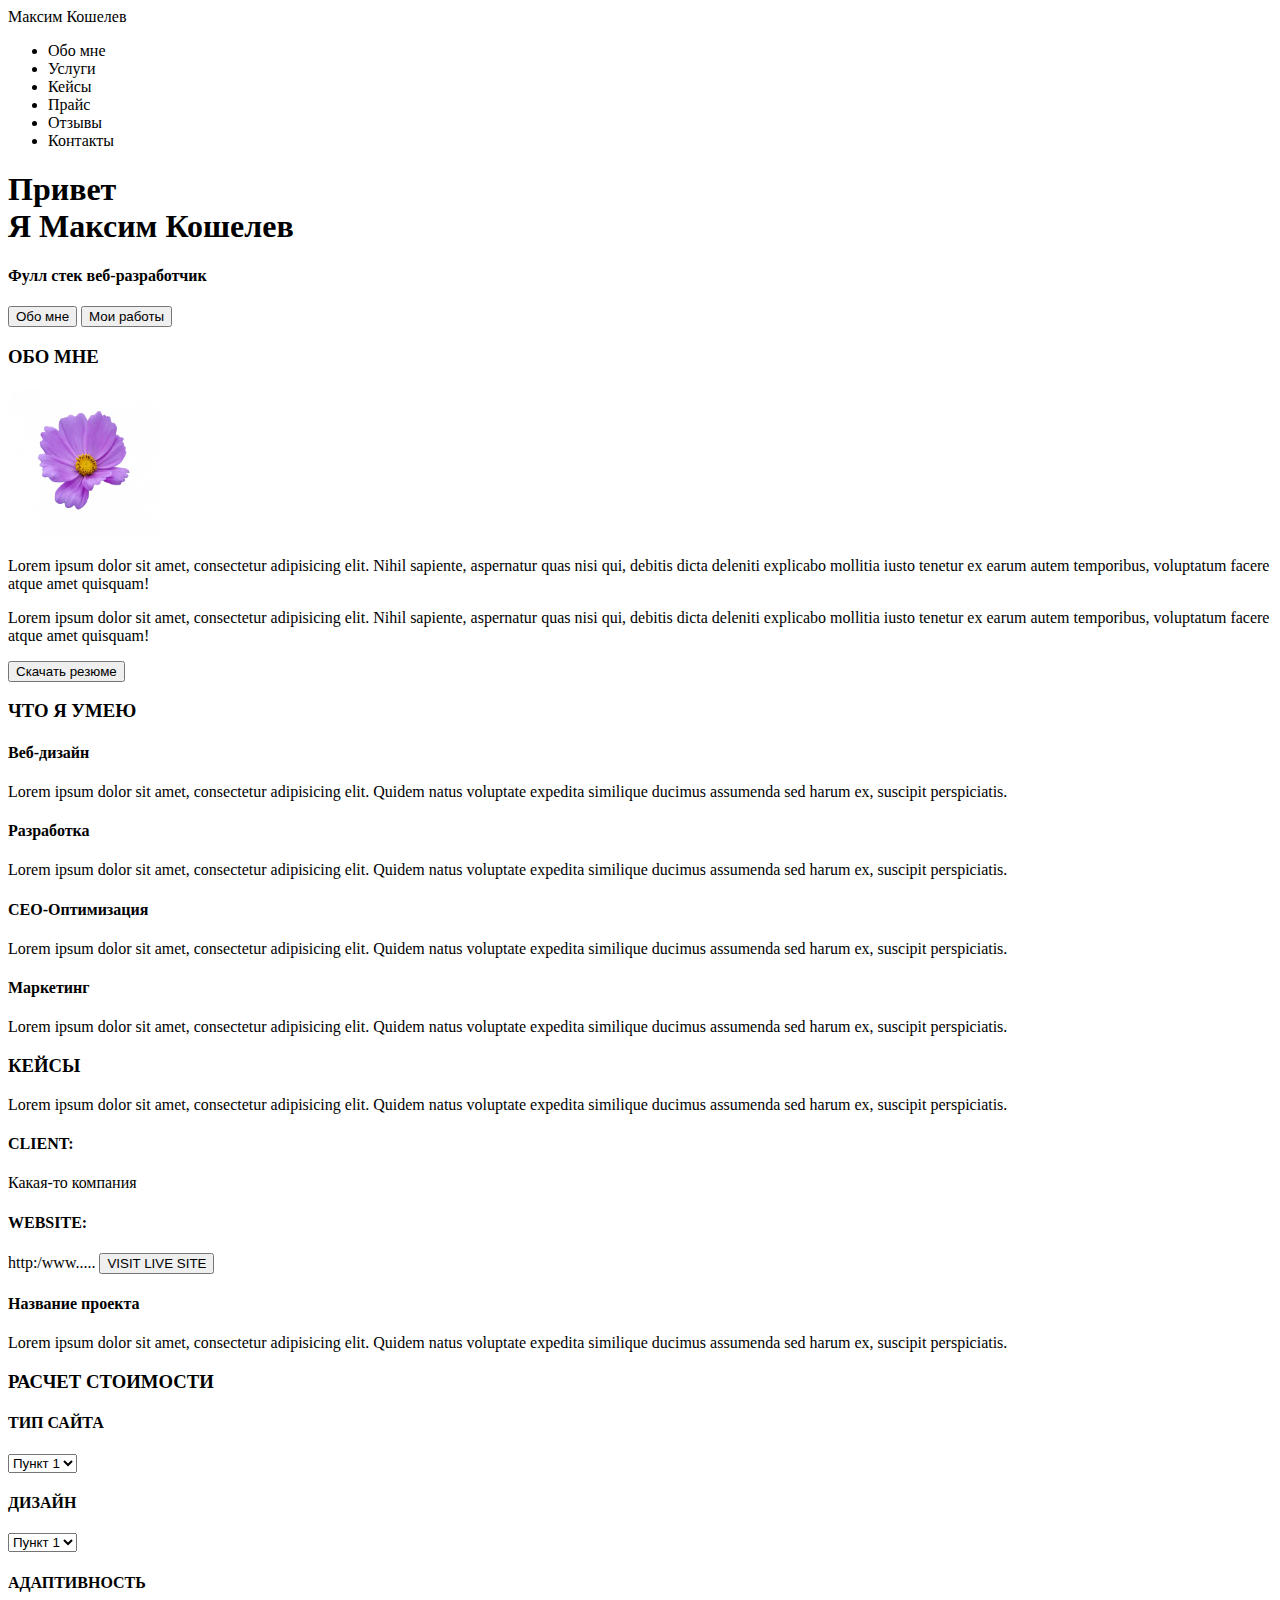
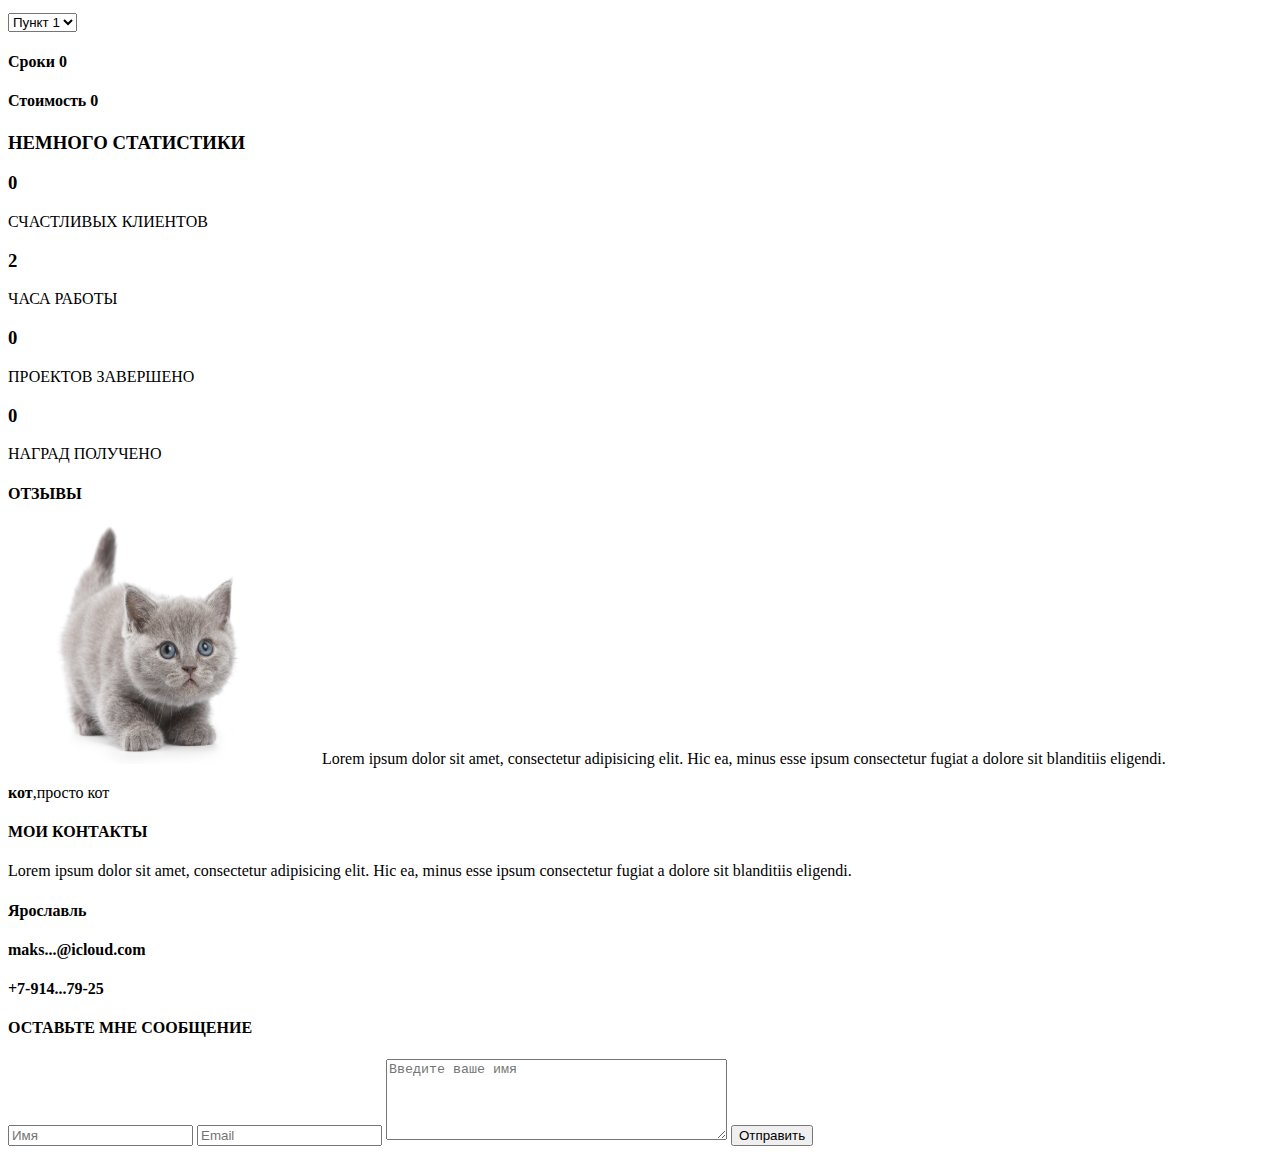
<file: src/index.html>
<!DOCTYPE html>
<html lang="en">
<head>
    <meta charset="UTF-8">
    <meta name="description" content="Это мой первый опыт">
    <meta name="author" content="Maxim">
    <meta name="robots" content="all">
    
    <meta property="og:title" content="это моя первая страница...">
</head>
<body>
   <header>
       <nav>
           <div class="logo">Максим Кошелев</div>
           <div class="menu"><ul>
              <li>Обо мне</li> 
              <li>Услуги</li> 
              <li>Кейсы</li> 
              <li>Прайс</li> 
              <li>Отзывы</li> 
              <li>Контакты</li> 
           </ul></div>
       </nav>
   </header>
   
<div class="main"><div class="title__container">
    <h1>Привет <br> Я Максим Кошелев</h1>
    <h4>Фулл стек веб-разработчик</h4>
    <input type="submit" value="Обо мне">
    <input type="submit" value="Мои работы">
</div></div>

<div class="main"><div class="title__container"> 
<h3>ОБО МНЕ</h3>
<img src="img/1614598075_72-p-malenkie-kartinki-na-belom-fone-93.jpg" width="150" height="150" alt="цветок">
<p>Lorem ipsum dolor sit amet, consectetur adipisicing elit. Nihil sapiente, aspernatur quas nisi qui, debitis dicta deleniti explicabo mollitia iusto tenetur ex earum autem temporibus, voluptatum facere atque amet quisquam!</p>
<p>Lorem ipsum dolor sit amet, consectetur adipisicing elit. Nihil sapiente, aspernatur quas nisi qui, debitis dicta deleniti explicabo mollitia iusto tenetur ex earum autem temporibus, voluptatum facere atque amet quisquam!</p>
<input type="submit" value="Скачать резюме">
</div></div>

<div class="main"><div class="title__container"> 
<h3>ЧТО Я УМЕЮ</h3>
<h4>Веб-дизайн</h4> 
<span>Lorem ipsum dolor sit amet, consectetur adipisicing elit. Quidem natus voluptate expedita similique ducimus assumenda sed harum ex, suscipit perspiciatis.</span>
<h4>Разработка</h4> 
<span>Lorem ipsum dolor sit amet, consectetur adipisicing elit. Quidem natus voluptate expedita similique ducimus assumenda sed harum ex, suscipit perspiciatis.</span>
<h4>СЕО-Оптимизация</h4> 
<span>Lorem ipsum dolor sit amet, consectetur adipisicing elit. Quidem natus voluptate expedita similique ducimus assumenda sed harum ex, suscipit perspiciatis.</span>
<h4>Маркетинг</h4> 
<span>Lorem ipsum dolor sit amet, consectetur adipisicing elit. Quidem natus voluptate expedita similique ducimus assumenda sed harum ex, suscipit perspiciatis.</span>
</div></div>

<div class="main"><div class="title__container"> 
<h3>КЕЙСЫ</h3>
<span>Lorem ipsum dolor sit amet, consectetur adipisicing elit. Quidem natus voluptate expedita similique ducimus assumenda sed harum ex, suscipit perspiciatis.</span>
<h4>CLIENT:</h4>
<span>Какая-то компания</span>
<h4>WEBSITE:</h4>
<span>http:/www.....</span>
<input type="submit" value="VISIT LIVE SITE">
<h4>Название проекта</h4> 
<span>Lorem ipsum dolor sit amet, consectetur adipisicing elit. Quidem natus voluptate expedita similique ducimus assumenda sed harum ex, suscipit perspiciatis.</span>
</div></div>

<div class="main"><div class="title__container"> 
<h3>РАСЧЕТ СТОИМОСТИ</h3>
<form action="#">
    <h4>ТИП САЙТА</h4>
    <select name="list1" id="list">
          <option value="Opt1">Пункт 1</option>
          <option value="Opt2">Пункт 2</option>
          <option value="Opt3">Пункт 3</option>
          <option value="Opt4">Пункт 4</option>
      </select>
      <h4>ДИЗАЙН</h4>
    <select name="list1" id="list">
          <option value="Opt1">Пункт 1</option>
          <option value="Opt2">Пункт 2</option>
          <option value="Opt3">Пункт 3</option>
          <option value="Opt4">Пункт 4</option>
      </select>
      <h4>АДАПТИВНОСТЬ</h4>
    <select name="list1" id="list">
          <option value="Opt1">Пункт 1</option>
          <option value="Opt2">Пункт 2</option>
          <option value="Opt3">Пункт 3</option>
          <option value="Opt4">Пункт 4</option>
      </select>
      <h4>Сроки 0</h4>
      <h4>Стоимость 0</h4>
</form>
</div></div>

<div class="main"><div class="title__container"> 
<h3>НЕМНОГО СТАТИСТИКИ</h3>
<h3>0</h3> 
<span>СЧАСТЛИВЫХ КЛИЕНТОВ</span>
<h3>2</h3> 
<span>ЧАСА РАБОТЫ</span>
<h3>0</h3> 
<span>ПРОЕКТОВ ЗАВЕРШЕНО</span>
<h3>0</h3> 
<span>НАГРАД ПОЛУЧЕНО</span>
</div></div>

<div class="main"><div class="title__container"> 
<h4>ОТЗЫВЫ</h4>
<img src="img/Fotolia_14485377_Subscription_XL.jpg" width="310" height="240" alt="котёнок">
<span>Lorem ipsum dolor sit amet, consectetur adipisicing elit. Hic ea, minus esse ipsum consectetur fugiat a dolore sit blanditiis eligendi.</span>
<p><b>кот</b>,просто кот</p>
</div></div>

<form action="#">
    <h4>МОИ КОНТАКТЫ</h4>
    <span>Lorem ipsum dolor sit amet, consectetur adipisicing elit. Hic ea, minus esse ipsum consectetur fugiat a dolore sit blanditiis eligendi.</span> 
<h4>Ярославль</h4> 
<h4>maks...@icloud.com</h4> 
<h4>+7-914...79-25</h4> 
<h4>ОСТАВЬТЕ МНЕ СООБЩЕНИЕ</h4>
<input type="text" name="maxilevro" value="" placeholder="Имя">
<input type="text" name="maxilevro" value="" placeholder="Email">
<textarea name="number1" id="1" cols="40" rows="5" placeholder="Введите ваше имя"></textarea>
<input type="reset" value="Отправить">
</form>

</body>
</html>
</file>
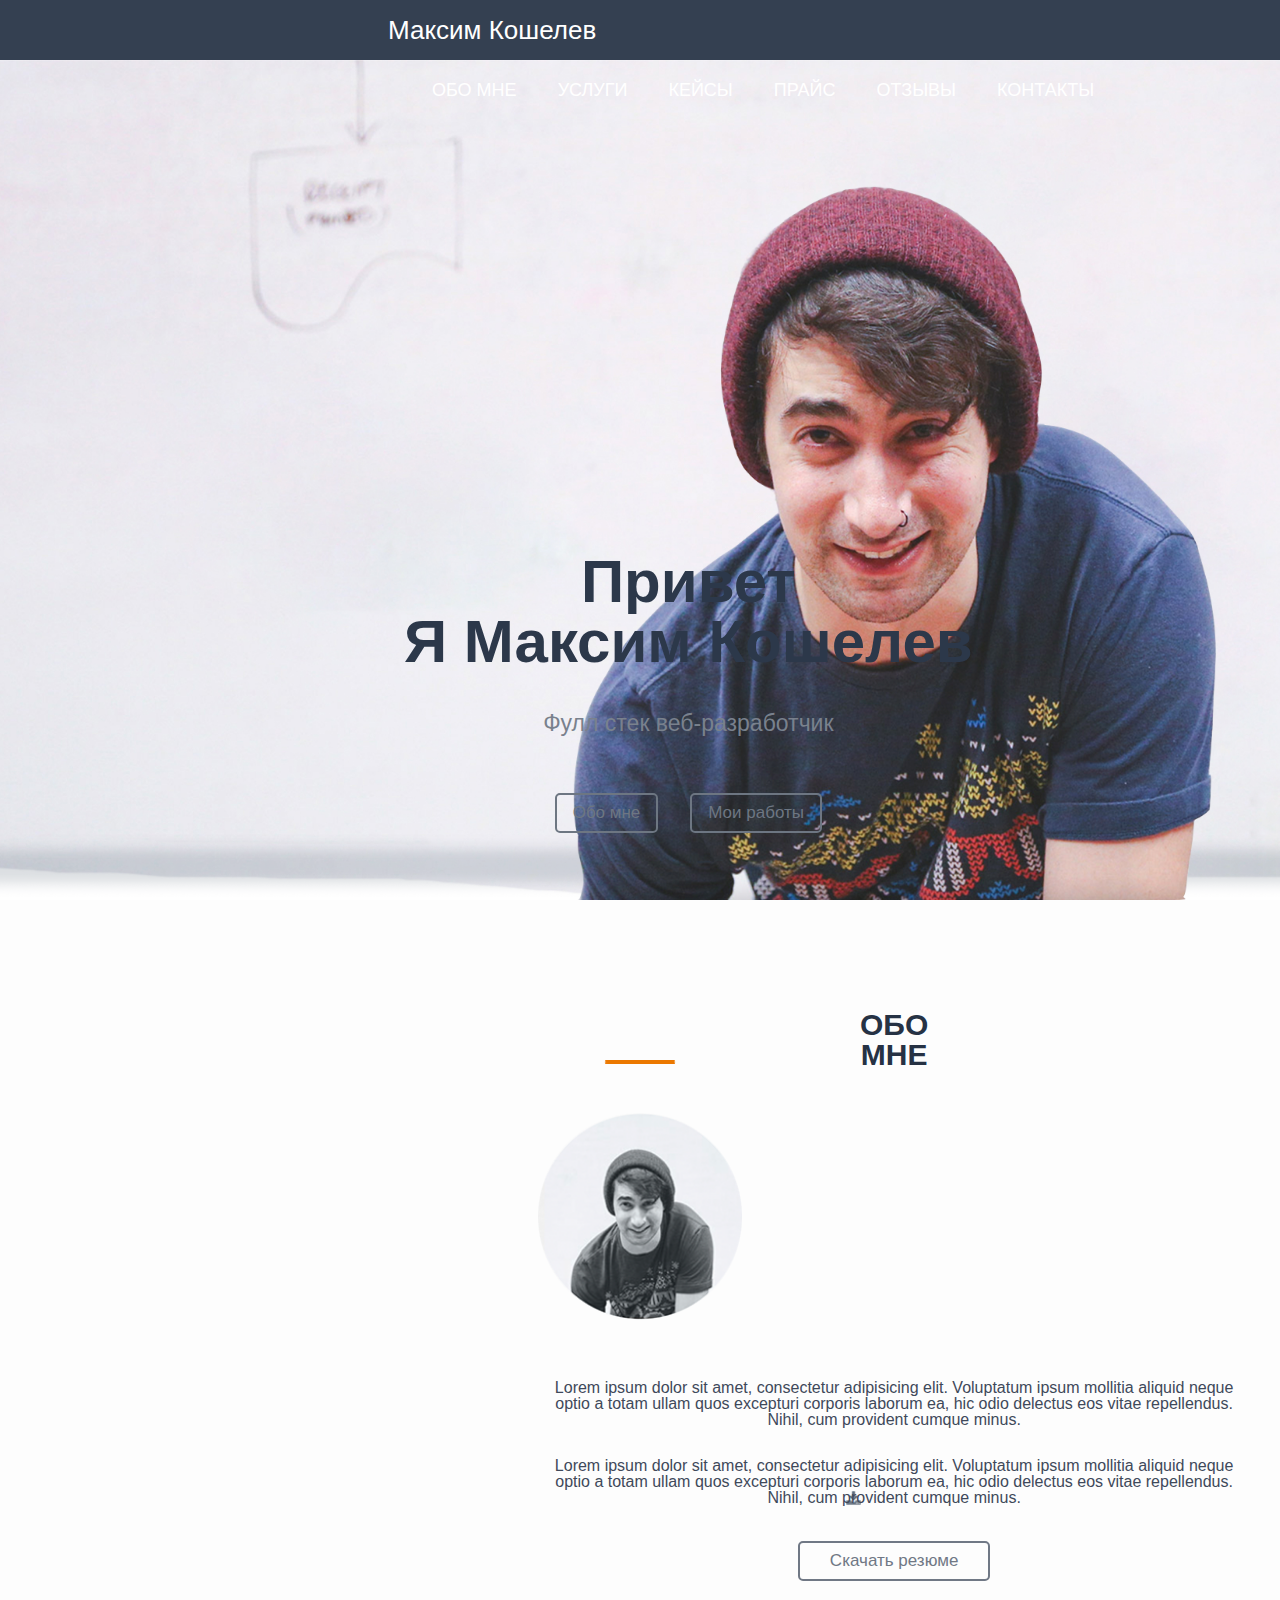
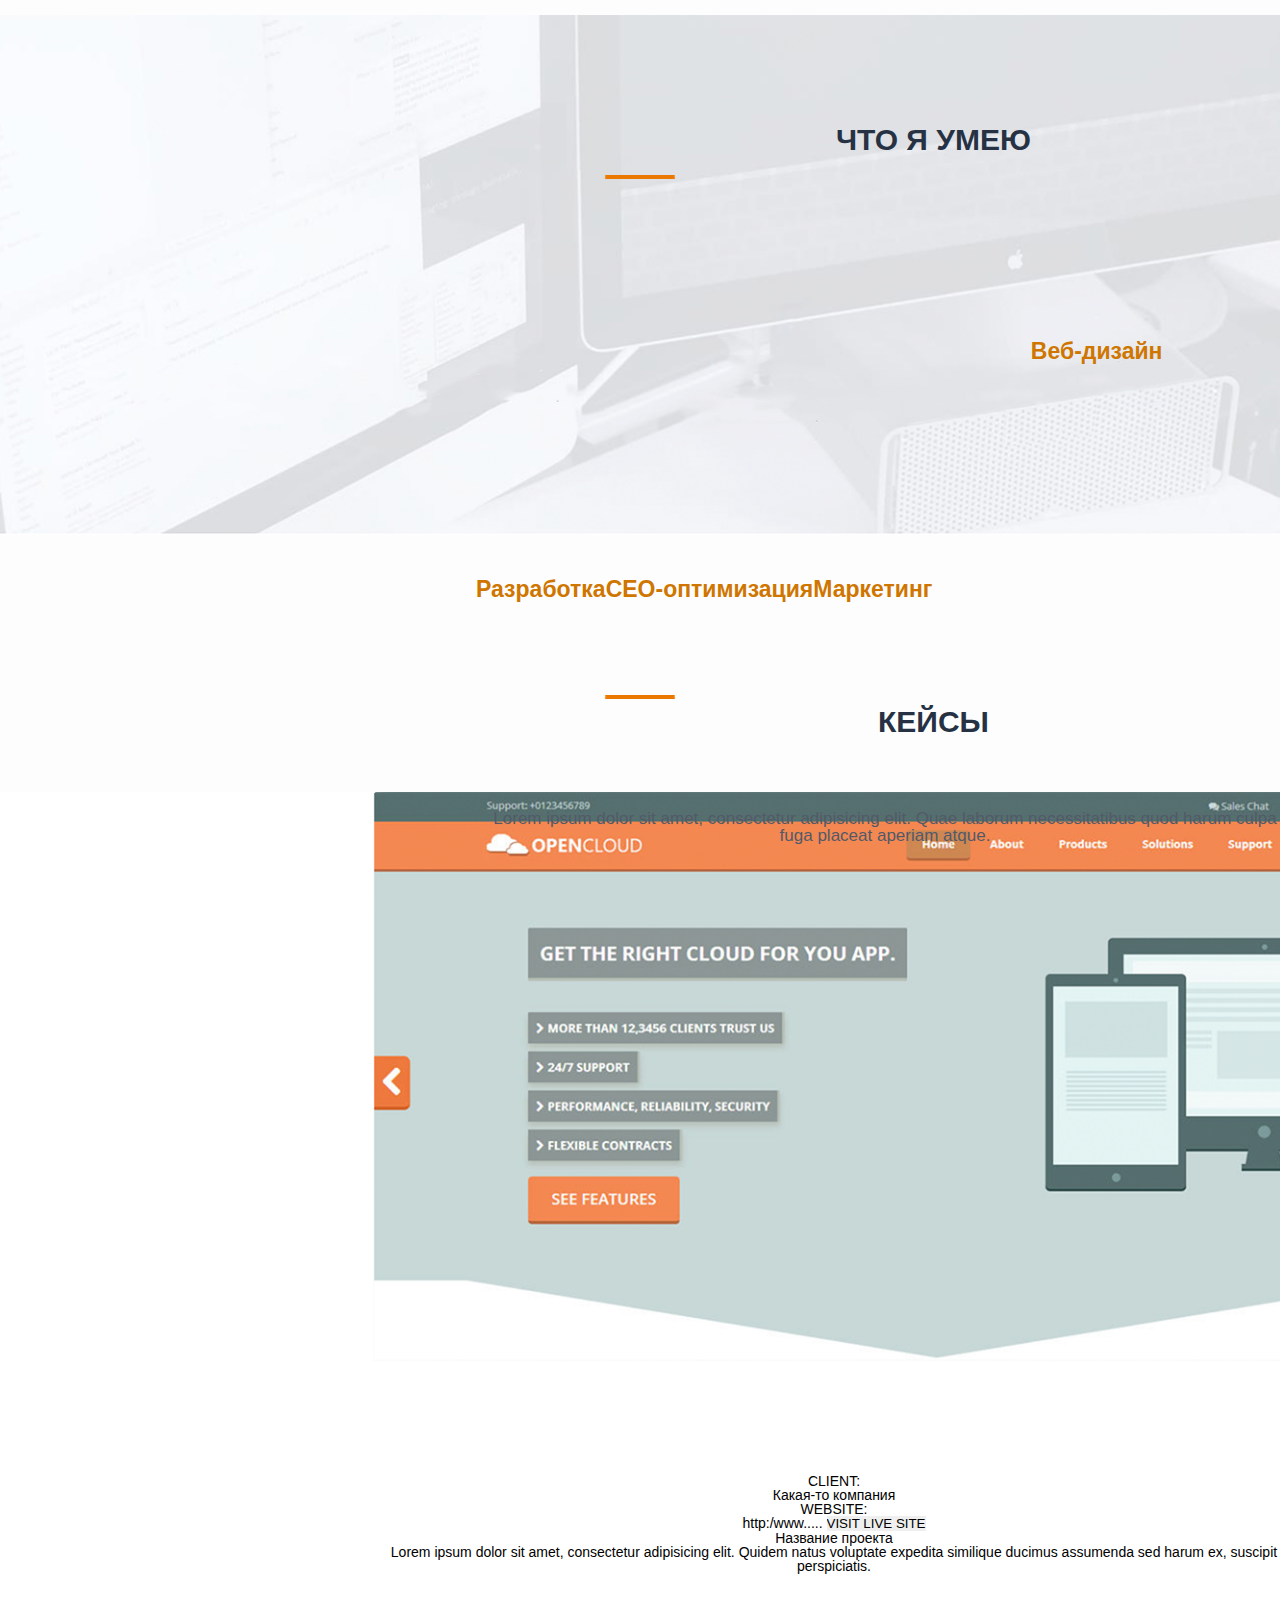
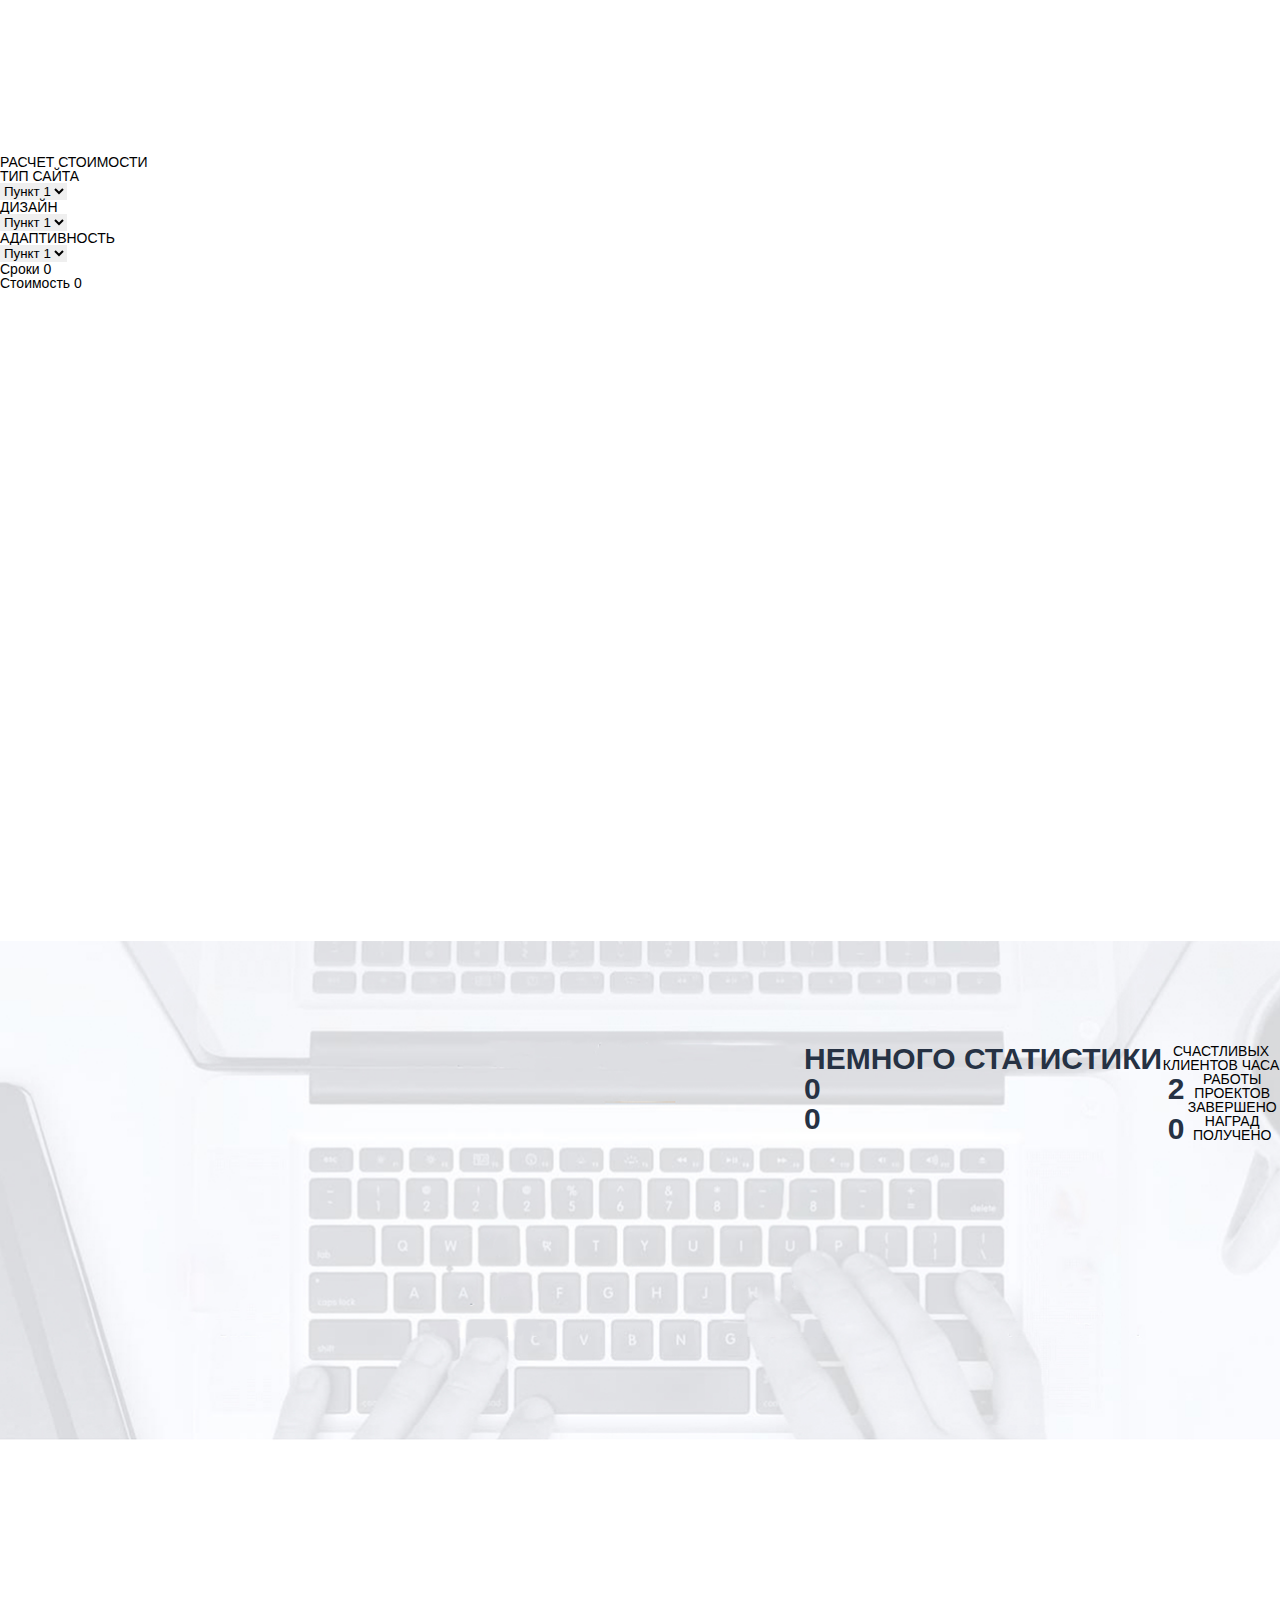
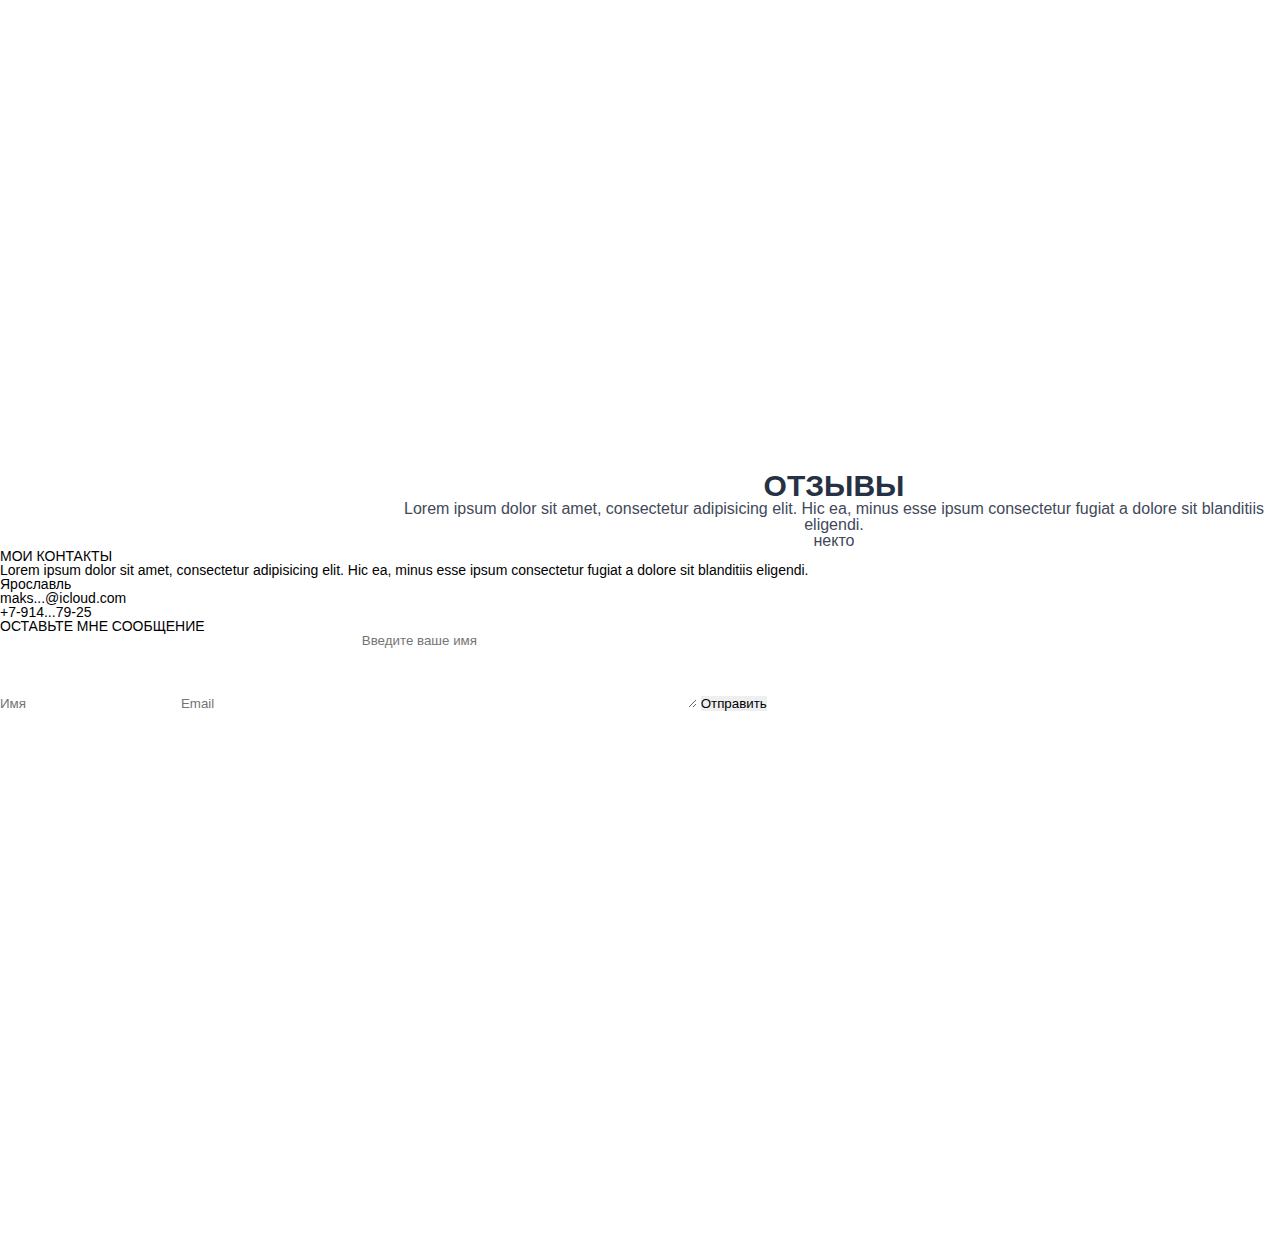
<file: MyWebsite/src/index.html>
<!DOCTYPE html>
<html lang="en">
<head>
    <meta charset="UTF-8">
    <meta name="description" content="Это мой первый опыт">
    <meta name="author" content="Maxim">
    <meta name="robots" content="all">
    
    <meta property="og:title" content="это моя первая страница...">
    <title>Максим Кошелев - Веб-разработчик</title>
    <link rel="stylesheet" href="css/reset.css">
    <link rel="stylesheet" href="css/style.css">
</head>
<body>
   <header>
       <nav>
           <div class="logo">Максим Кошелев</div>
           <div class="menu"><ul>
              <li>Обо мне</li> 
              <li>Услуги</li> 
              <li>Кейсы</li> 
              <li>Прайс</li> 
              <li>Отзывы</li> 
              <li>Контакты</li> 
           </ul></div>
       </nav>
   </header>
   
<div class="main"><div class="title__container">
    <h1>Привет <br> Я Максим Кошелев</h1>
    <h4>Фулл стек веб-разработчик</h4>
    <input type="submit" value="Обо мне">
    <input type="submit" value="Мои работы">
</div></div>

<div class="main1"><div class="title__container1"> 
<h3>ОБО МНЕ</h3>
<p>Lorem ipsum dolor sit amet, consectetur adipisicing elit. Voluptatum ipsum mollitia aliquid neque optio a totam ullam quos excepturi corporis laborum ea, hic odio delectus eos vitae repellendus. Nihil, cum provident cumque minus.</p>
<p>Lorem ipsum dolor sit amet, consectetur adipisicing elit. Voluptatum ipsum mollitia aliquid neque optio a totam ullam quos excepturi corporis laborum ea, hic odio delectus eos vitae repellendus. Nihil, cum provident cumque minus.</p>
<input type="submit" value="Скачать резюме">
</div></div>

<div class="main2"><div class="title__container2"> 
<h3>ЧТО Я УМЕЮ</h3>
    <h4>Веб-дизайн</h4>
    <h4>Разработка</h4>
    <h4>СЕО-оптимизация</h4>
    <h4>Маркетинг</h4>
</div></div>

    <div class="main3"><div class="title__container3"> 
<h3>КЕЙСЫ</h3>
<span>Lorem ipsum dolor sit amet, consectetur adipisicing elit. Quae laborum necessitatibus quod harum culpa fuga placeat aperiam atque.</span>
</div></div>
<div class="main3_1"><div class="title__container3_1">
<h4>CLIENT:</h4>
<span>Какая-то компания</span>
<h4>WEBSITE:</h4>
<span>http:/www.....</span>
<input type="submit" value="VISIT LIVE SITE">
<h4>Название проекта</h4> 
<span>Lorem ipsum dolor sit amet, consectetur adipisicing elit. Quidem natus voluptate expedita similique ducimus assumenda sed harum ex, suscipit perspiciatis.</span>
</div></div>

<div class="main4"><div class="title__container4"> 
<h3>РАСЧЕТ СТОИМОСТИ</h3>
<form action="#">
    <h4>ТИП САЙТА</h4>
    <select name="list1" id="list">
          <option value="Opt1">Пункт 1</option>
          <option value="Opt2">Пункт 2</option>
          <option value="Opt3">Пункт 3</option>
          <option value="Opt4">Пункт 4</option>
      </select>
      <h4>ДИЗАЙН</h4>
    <select name="list1" id="list">
          <option value="Opt1">Пункт 1</option>
          <option value="Opt2">Пункт 2</option>
          <option value="Opt3">Пункт 3</option>
          <option value="Opt4">Пункт 4</option>
      </select>
      <h4>АДАПТИВНОСТЬ</h4>
    <select name="list1" id="list">
          <option value="Opt1">Пункт 1</option>
          <option value="Opt2">Пункт 2</option>
          <option value="Opt3">Пункт 3</option>
          <option value="Opt4">Пункт 4</option>
      </select>
      <h4>Сроки 0</h4>
      <h4>Стоимость 0</h4>
</form>
</div></div>

<div class="main5"><div class="title__container5"> 
<h3>НЕМНОГО СТАТИСТИКИ</h3>
<h3>0</h3> 
<span>СЧАСТЛИВЫХ КЛИЕНТОВ</span>
<h3>2</h3> 
<span>ЧАСА РАБОТЫ</span>
<h3>0</h3> 
<span>ПРОЕКТОВ ЗАВЕРШЕНО</span>
<h3>0</h3> 
<span>НАГРАД ПОЛУЧЕНО</span>
</div></div>

<div class="main6"><div class="title__container6"> 
<h4>ОТЗЫВЫ</h4>
<p>Lorem ipsum dolor sit amet, consectetur adipisicing elit. Hic ea, minus esse ipsum consectetur fugiat a dolore sit blanditiis eligendi.</p>
<p>некто</p>
</div></div>

<div class="main7"><div class="title__container7"> 
    <h4>МОИ КОНТАКТЫ</h4>
    <span>Lorem ipsum dolor sit amet, consectetur adipisicing elit. Hic ea, minus esse ipsum consectetur fugiat a dolore sit blanditiis eligendi.</span> 
<h4>Ярославль</h4> 
<h4>maks...@icloud.com</h4> 
<h4>+7-914...79-25</h4> 
<h4>ОСТАВЬТЕ МНЕ СООБЩЕНИЕ</h4>
<input type="text" name="maxilevro" value="" placeholder="Имя">
<input type="text" name="maxilevro" value="" placeholder="Email">
<textarea name="number1" id="1" cols="40" rows="5" placeholder="Введите ваше имя"></textarea>
<input type="reset" value="Отправить">
</div></div>

</body>
</html>
</file>
<file: MyWebsite/src/css/style.css>
body{
    font-family: Arial, sans-serif;
}
nav{
    width: 100%;
    height: 60px;
    background: #344051;
}
.logo{
    color: #fff;
    font-size: 26px;
    line-height: 60px;
    padding-left: 388px;
    float: left;
}
.menu{
    float: left;
    padding-left: 432px;
}
.menu li{
    float: left;
    line-height: 60px;
    font-size: 18px;
    color: #fff;
    margin-right: 41px;
    text-transform: uppercase;
}
.main{
    width: 100%;
    height: calc(100% - 60px);
    background: url(../img/boy.png) 90% 100%/auto 85% no-repeat , url(../img/тень.png) bottom/auto no-repeat , url(../img/bg.jpg) center/cover no-repeat;
}
.title__container{
    float: left;
    margin: 432px 0px 0px 404px;
    color: #2c384a;
    text-align: center;
}
.title__container h1{
    font-size: 60px;
    font-weight: bold;
}
.title__container h4{
    margin-top: 40px;
    font-size: 23px;
    color: #79818d;
}
.title__container input{
    height: 40px;
    text-align: center;
    border: 2px solid #6d7682;
    background: none;
    border-radius: 5px;
    font-size: 17px;
    color: #6d7682;
    padding: 0px 16px;
    margin: 58px 14px 0px 14px;
}
.main1{
     width: 100%;
     height: 715px;
     background: url(../img/%D0%B8%D0%BA%D0%BE%D0%BD%D0%BA%D0%B01.png) 845px 590px/auto 2.2% no-repeat, url(../img/%D1%87%D0%B5%D1%80%D1%82%D0%B0%20%D0%B7%D0%B0%D0%B3%D0%BE%D0%BB%D0%BE%D0%B2%D0%BA%D0%B01.png) 50% 160px/auto no-repeat, url(../img/%D0%BF%D0%B0%D1%80%D0%B5%D0%BD%D1%8C1.png) 50% 42%/auto 29% no-repeat, url(../img/%D1%84%D0%BE%D0%BD1.jpg) center/cover no-repeat;
}
.title__container1{
    float: left;
    text-align: center;
}
.title__container1 h3{
    color: #263244;
    font-size: 60px;
    font-weight: bold;
    font-size: 30px;
    margin: 110px 860px 0px 860px;
}
.title__container1 p{
    font-size: 16px;
    font-family: Calibri, sans-serif;
    margin: 310px 550px 550px;
    margin-bottom: -280px;
    color: #3f495a;
}
.title__container1 input{
    height: 40px;
    text-align: center;
    border: 2px solid #707885;
    background: none;
    border-radius: 5px;
    font-size: 17px;
    color: #707885;
    padding: 0px 30px;
    margin: 315px 0px 0px 0px;
}
.main2{
    width: 100%;
    height: 520px;
    background: url(../img/%D1%87%D0%B5%D1%80%D1%82%D0%B0%20%D0%B7%D0%B0%D0%B3%D0%BE%D0%BB%D0%BE%D0%B2%D0%BA%D0%B01.png) 50% 160px/auto no-repeat, url(../img/%D1%84%D0%BE%D0%BD2.jpg) center/cover no-repeat;
}
.title__container2{
    float: left;
    text-align: center;
    margin: 110px 0px 0px 476px;
}
.title__container2 h3{
    float: left;
    text-align: center;
    color: #263244;
    font-size: 60px;
    font-weight: bold;
    font-size: 30px;
    padding-left: 360px;
    text-transform: uppercase;
}
.title__container2 h4{
    float: left;
    color: #cf7600;
    font-size: 20px;
    font-weight: bold;
    font-size: 23px;
    margin-top: 215px;
}
.main3{
    width: 100%;
    height: 257px;
    background:  url(../img/%D1%87%D0%B5%D1%80%D1%82%D0%B0%20%D0%B7%D0%B0%D0%B3%D0%BE%D0%BB%D0%BE%D0%B2%D0%BA%D0%B01.png) 50% 160px/auto no-repeat, url(../img/%D1%84%D0%BE%D0%BD_%D0%BA%D0%B5%D0%B9%D1%81%D1%8B.jpg) center/cover no-repeat;
}
.title__container3 h3{
    float: left;
    text-align: center;
    color: #263244;
    margin-top: 106px;
    font-weight: bold;
    font-size: 30px;
    padding-left: 878px;
    text-transform: uppercase;
}
.title__container3 span{
    font-family: Calibri, sans-serif;
    float: left;
    text-align: center;
    color: #525a68;
    margin-top: 73px;
    font-size: 17px;
    margin-left: 490px;
}
.main3_1{
    width: 100%;
    height: 963px;
    background: url(../img/%D1%84%D0%BE%D1%82%D0%BA%D0%B0.png) 0% 0px/auto 83% no-repeat;
}
.title__container3_1{
    float: left;
    text-align: center;
    margin: 630px 0px 0px 388px;
}
.main4{
    width: 100%;
    height: 786px;
}

.main5{
    width: 100%;
    height: 500px;
    background: url(../img/%D1%84%D0%BE%D0%BD%20%D0%BD%D0%B5%D0%BC%D0%BD%D0%BE%D0%B3%D0%BE%20%D1%81%D1%82%D0%B0%D1%82%D0%B8%D1%81%D1%82%D0%B8%D0%BA%D0%B8.jpg) center/cover no-repeat;
}
.title__container5{
    float: left;
    text-align: center;
    margin: 103px 0px 0px 457px;
}
.title__container5 h3{
    float: left;
    text-align: center;
    color: #263244;
    font-weight: bold;
    font-size: 30px;
    padding-left: 347px;
    text-transform: uppercase;
}
.main6{
     width: 100%;
     height: 592px;
     background: url(../img/%D0%A1%D0%BB%D0%BE%D0%B9%206.jpg);
}
.title__container6{
    float: left;
    text-align: center;
    margin: 630px 0px 0px 388px;
}
.title__container6{
    float: left;
    text-align: center;
}
.title__container6 h4{
    color: #263244;
    font-size: 60px;
    font-weight: bold;
    font-size: 30px;
}
.title__container6 p{
    font-size: 16px;
    font-family: Calibri, sans-serif;
    color: #3f495a;
}

.main7{
    width: 100%;
    height: 808px;
}
</file>
